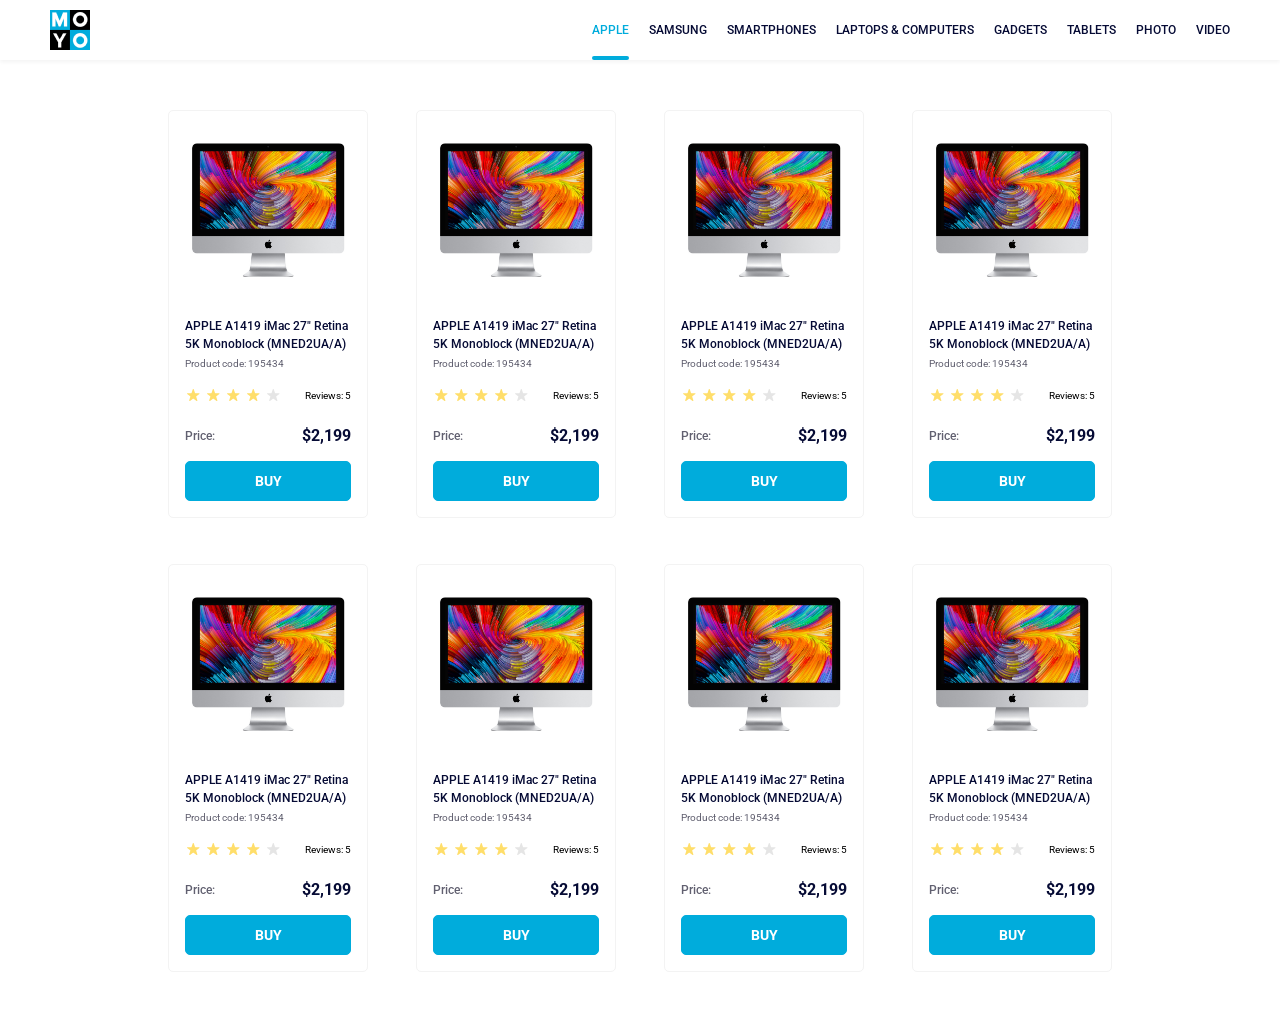
<file: index.html>
<!doctype html><html lang="en"><head><meta charset="utf-8"><meta name="viewport" content="width=device-width, initial-scale=1.0"><title>Catalog</title><link rel="preconnect" href="https://fonts.gstatic.com"><link href="https://fonts.googleapis.com/css2?family=Roboto:wght@400;500;700&display=swap" rel="stylesheet"><link rel="stylesheet" href="index.b489d7f9.css"></head><body> <header class="header"> <a href="#"> <img src="logo.eddae0ff.png" alt="Moyo company logo" class="logo"> </a> <nav class="nav"> <ul class="nav__list"> <li class="nav__item"> <a href="#" class="is-active nav__link"> Apple </a> </li> <li class="nav__item"> <a href="#" class="nav__link"> Samsung </a> </li> <li class="nav__item"> <a href="#" class="nav__link"> Smartphones </a> </li> <li class="nav__item"> <a href="#" data-qa="nav-hover" class="nav__link"> Laptops & Computers </a> </li> <li class="nav__item"> <a href="#" class="nav__link"> Gadgets </a> </li> <li class="nav__item"> <a href="#" class="nav__link"> Tablets </a> </li> <li class="nav__item"> <a href="#" class="nav__link"> Photo </a> </li> <li class="nav__item"> <a href="#" class="nav__link"> Video </a> </li> </ul> </nav> </header> <main class="container"> <div class="card" data-qa="card"> <div class="card__photo"></div> <h3 class="card__title"> APPLE A1419 iMac 27" Retina 5K Monoblock (MNED2UA/A) </h3> <p class="card__product-code">Product code: 195434</p> <div class="card__mark"> <div class="stars stars--4"> <div class="stars__star"></div> <div class="stars__star"></div> <div class="stars__star"></div> <div class="stars__star"></div> <div class="stars__star"></div> </div> <p class="card__review-count">Reviews: 5</p> </div> <div class="card__price"> <p class="card__price-title">Price:</p> <p class="card__price-count">$2,199</p> </div> <a href="#" data-qa="card-hover" class="card__buy"> Buy </a> </div> <div class="card"> <div class="card__photo"></div> <h3 class="card__title"> APPLE A1419 iMac 27" Retina 5K Monoblock (MNED2UA/A) </h3> <p class="card__product-code">Product code: 195434</p> <div class="card__mark"> <div class="stars stars--4"> <div class="stars__star"></div> <div class="stars__star"></div> <div class="stars__star"></div> <div class="stars__star"></div> <div class="stars__star"></div> </div> <p class="card__review-count">Reviews: 5</p> </div> <div class="card__price"> <p class="card__price-title">Price:</p> <p class="card__price-count">$2,199</p> </div> <a href="#" class="card__buy"> Buy </a> </div> <div class="card"> <div class="card__photo"></div> <h3 class="card__title"> APPLE A1419 iMac 27" Retina 5K Monoblock (MNED2UA/A) </h3> <p class="card__product-code">Product code: 195434</p> <div class="card__mark"> <div class="stars stars--4"> <div class="stars__star"></div> <div class="stars__star"></div> <div class="stars__star"></div> <div class="stars__star"></div> <div class="stars__star"></div> </div> <p class="card__review-count">Reviews: 5</p> </div> <div class="card__price"> <p class="card__price-title">Price:</p> <p class="card__price-count">$2,199</p> </div> <a href="#" class="card__buy"> Buy </a> </div> <div class="card"> <div class="card__photo"></div> <h3 class="card__title"> APPLE A1419 iMac 27" Retina 5K Monoblock (MNED2UA/A) </h3> <p class="card__product-code">Product code: 195434</p> <div class="card__mark"> <div class="stars stars--4"> <div class="stars__star"></div> <div class="stars__star"></div> <div class="stars__star"></div> <div class="stars__star"></div> <div class="stars__star"></div> </div> <p class="card__review-count">Reviews: 5</p> </div> <div class="card__price"> <p class="card__price-title">Price:</p> <p class="card__price-count">$2,199</p> </div> <a href="#" class="card__buy"> Buy </a> </div> <div class="card"> <div class="card__photo"></div> <h3 class="card__title"> APPLE A1419 iMac 27" Retina 5K Monoblock (MNED2UA/A) </h3> <p class="card__product-code">Product code: 195434</p> <div class="card__mark"> <div class="stars stars--4"> <div class="stars__star"></div> <div class="stars__star"></div> <div class="stars__star"></div> <div class="stars__star"></div> <div class="stars__star"></div> </div> <p class="card__review-count">Reviews: 5</p> </div> <div class="card__price"> <p class="card__price-title">Price:</p> <p class="card__price-count">$2,199</p> </div> <a href="#" class="card__buy"> Buy </a> </div> <div class="card"> <div class="card__photo"></div> <h3 class="card__title"> APPLE A1419 iMac 27" Retina 5K Monoblock (MNED2UA/A) </h3> <p class="card__product-code">Product code: 195434</p> <div class="card__mark"> <div class="stars stars--4"> <div class="stars__star"></div> <div class="stars__star"></div> <div class="stars__star"></div> <div class="stars__star"></div> <div class="stars__star"></div> </div> <p class="card__review-count">Reviews: 5</p> </div> <div class="card__price"> <p class="card__price-title">Price:</p> <p class="card__price-count">$2,199</p> </div> <a href="#" class="card__buy"> Buy </a> </div> <div class="card"> <div class="card__photo"></div> <h3 class="card__title"> APPLE A1419 iMac 27" Retina 5K Monoblock (MNED2UA/A) </h3> <p class="card__product-code">Product code: 195434</p> <div class="card__mark"> <div class="stars stars--4"> <div class="stars__star"></div> <div class="stars__star"></div> <div class="stars__star"></div> <div class="stars__star"></div> <div class="stars__star"></div> </div> <p class="card__review-count">Reviews: 5</p> </div> <div class="card__price"> <p class="card__price-title">Price:</p> <p class="card__price-count">$2,199</p> </div> <a href="#" class="card__buy"> Buy </a> </div> <div class="card"> <div class="card__photo"></div> <h3 class="card__title"> APPLE A1419 iMac 27" Retina 5K Monoblock (MNED2UA/A) </h3> <p class="card__product-code">Product code: 195434</p> <div class="card__mark"> <div class="stars stars--4"> <div class="stars__star"></div> <div class="stars__star"></div> <div class="stars__star"></div> <div class="stars__star"></div> <div class="stars__star"></div> </div> <p class="card__review-count">Reviews: 5</p> </div> <div class="card__price"> <p class="card__price-title">Price:</p> <p class="card__price-count">$2,199</p> </div> <a href="#" class="card__buy"> Buy </a> </div> </main> </body></html>
</file>
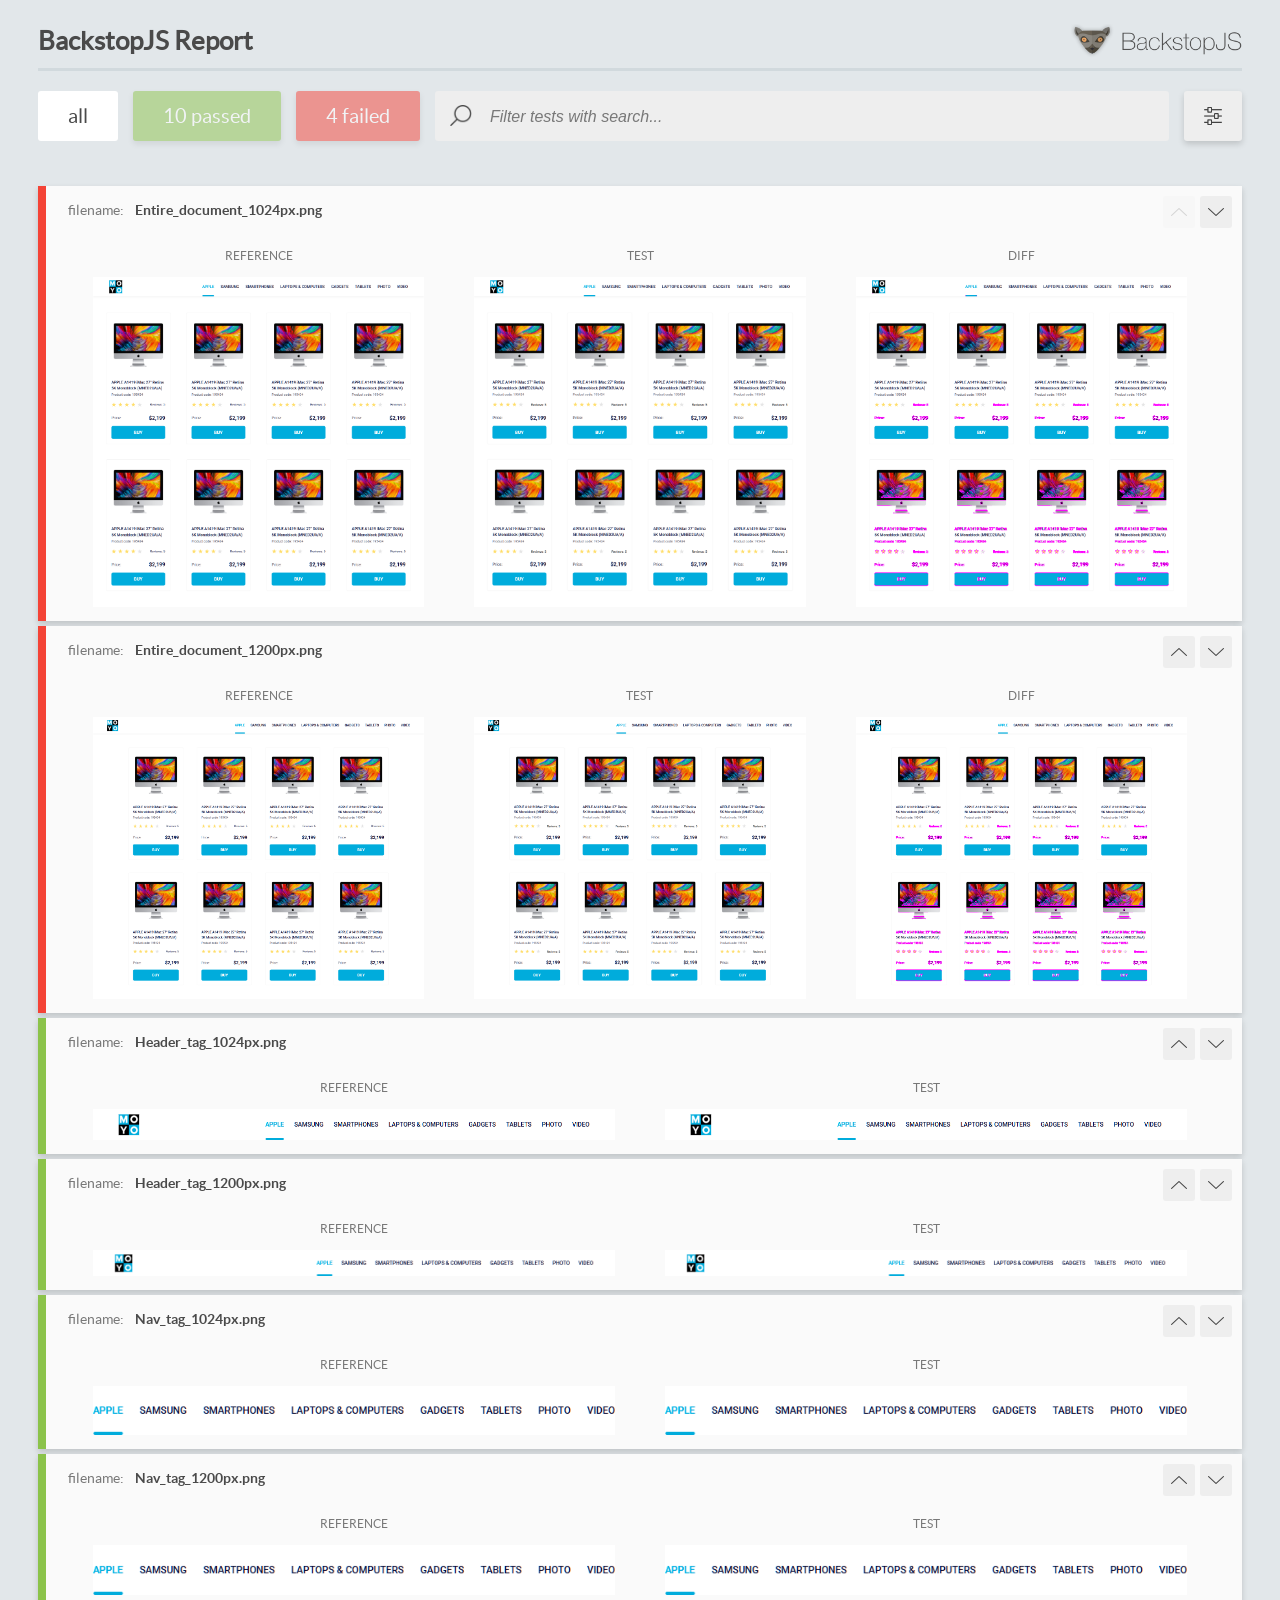
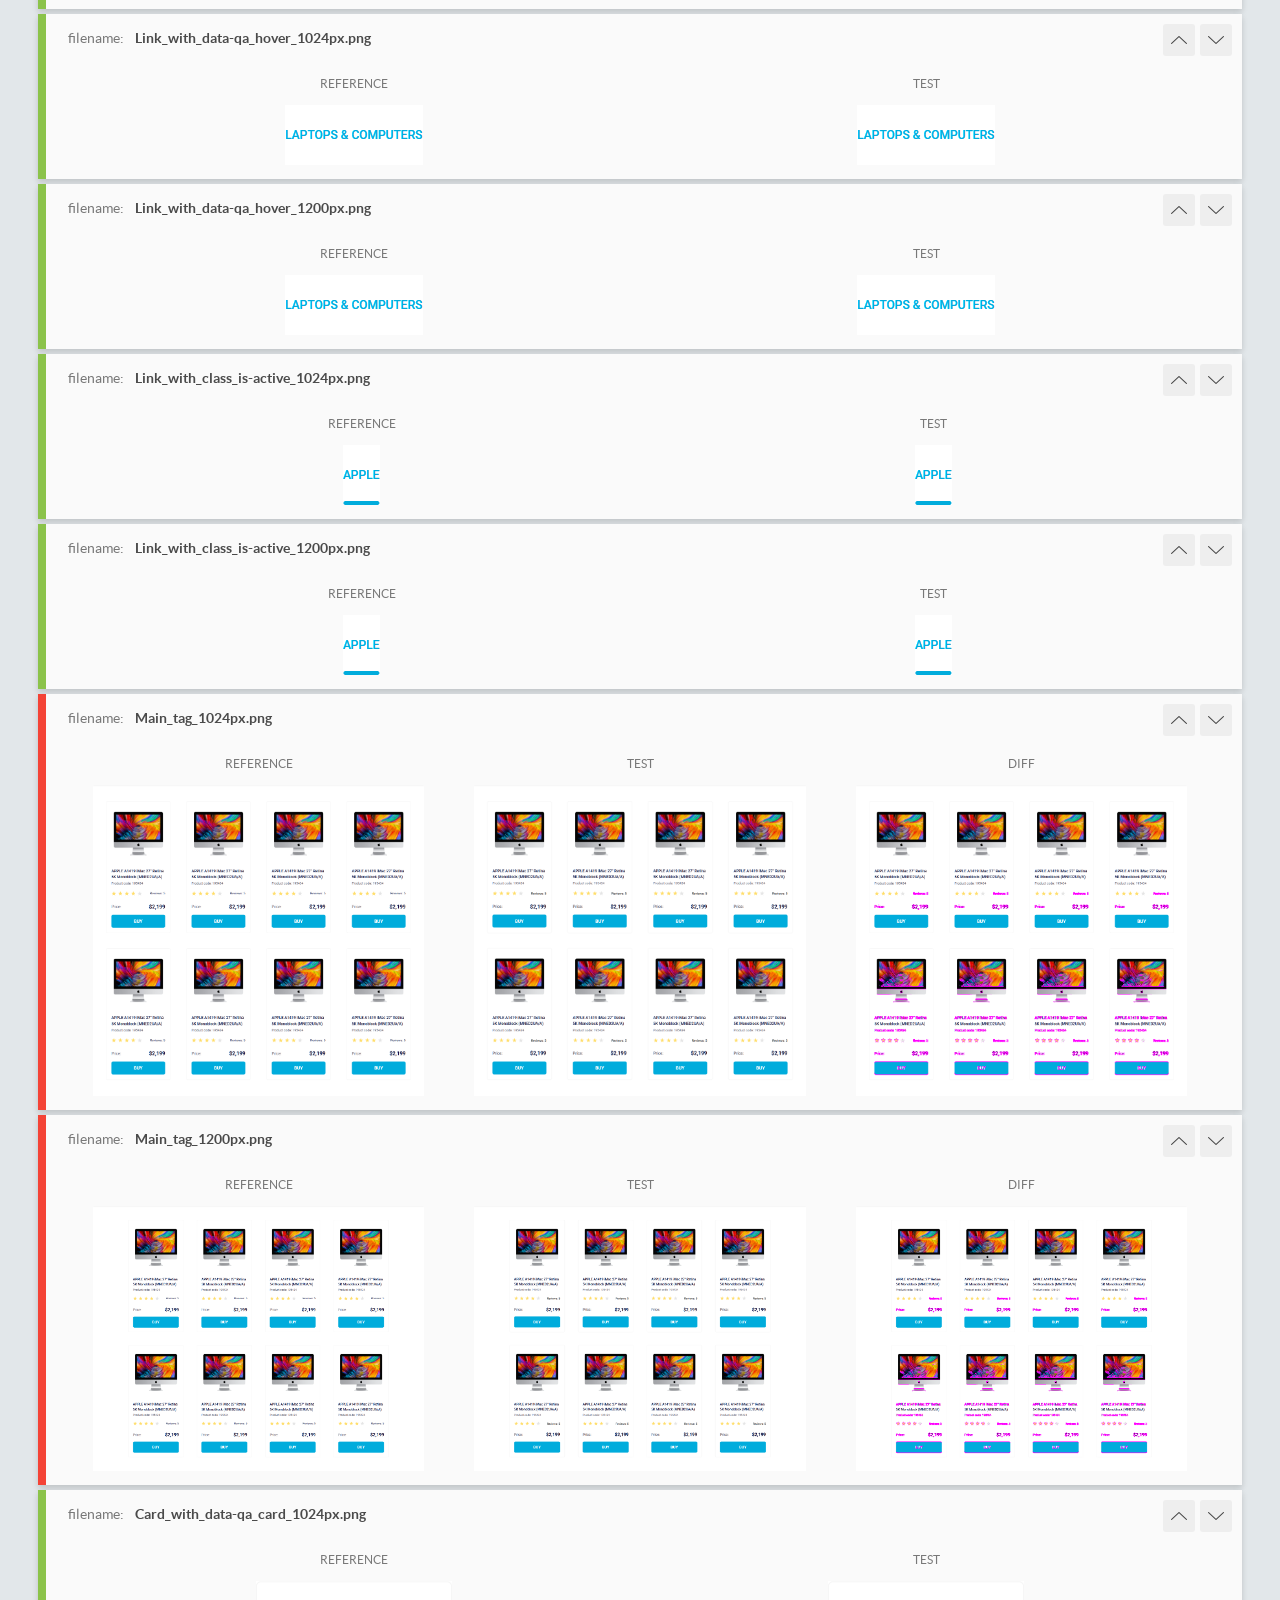
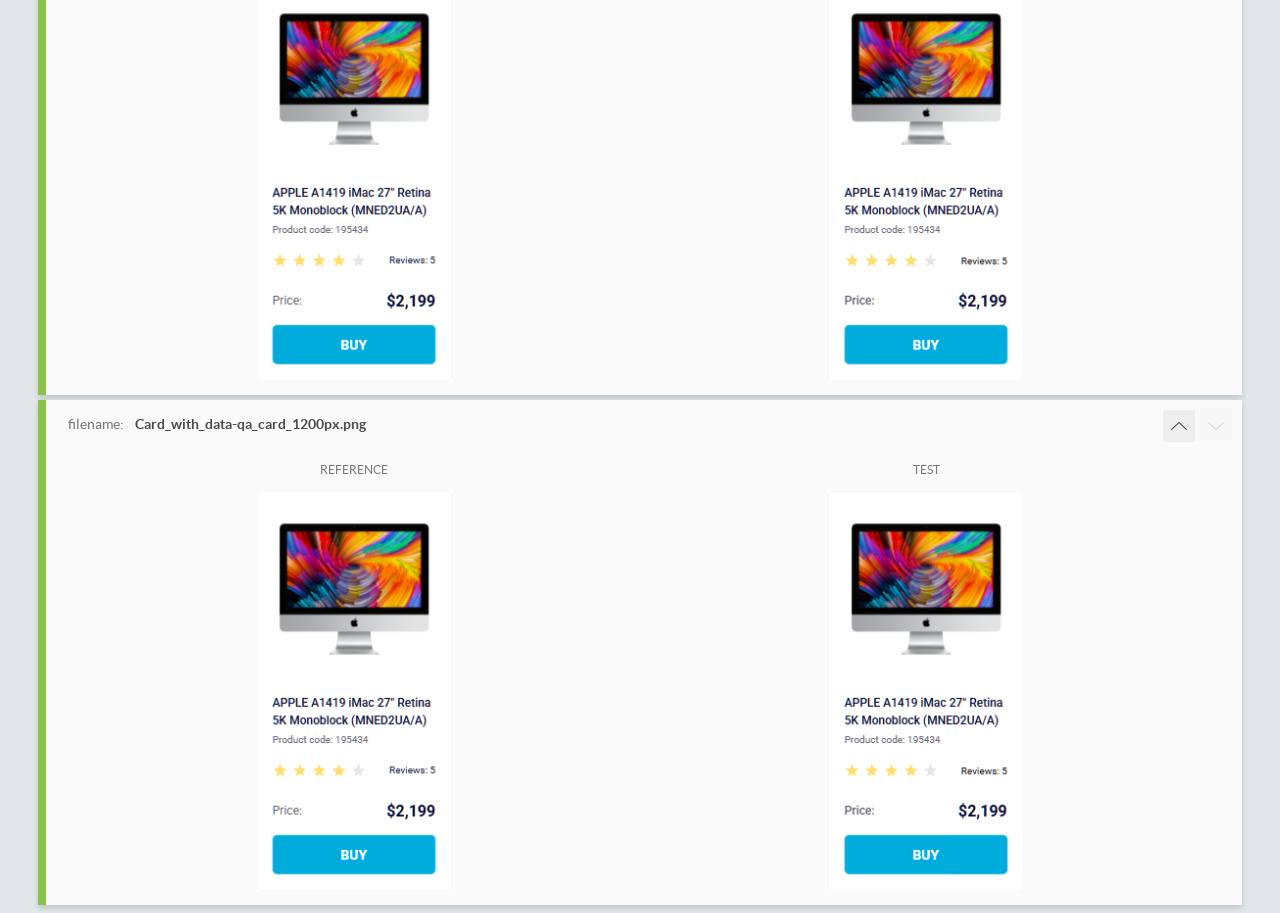
<file: report/html_report/index.html>
<!DOCTYPE html>
<html>
  <head>
    <meta charset="utf-8">
    <!-- Disable Cache -->
    <meta http-equiv="Cache-Control" content="no-cache, no-store, must-revalidate">
    <meta http-equiv="Pragma" content="no-cache">
    <meta http-equiv="Expires" content="0">

    <title>BackstopJS Report</title>

    <style>
      @font-face {
          font-family: 'latoregular';
          src: url('./assets/fonts/lato-regular-webfont.woff2') format('woff2'),
              url('./assets/fonts/lato-regular-webfont.woff') format('woff');
          font-weight: 400;
          font-style: normal;
      }
      @font-face {
          font-family: 'latobold';
          src: url('./assets/fonts/lato-bold-webfont.woff2') format('woff2'),
              url('./assets/fonts/lato-bold-webfont.woff') format('woff');
          font-weight: 700;
          font-style: normal;
      }

      .ReactModal__Body--open {
          overflow: hidden;
      }
      .ReactModal__Body--open .header {
        display: none;
      }

    </style>
  </head>
  <body style="background-color: #E2E7EA">
    <div id="root">

    </div>
    <script>
      function report (report) { // eslint-disable-line no-unused-vars
        window.tests = report;
      }
    </script>
    <script src="config.js"></script>
    <script src="index_bundle.js"></script>
  </body>
</html>
</file>
<file: index.b489d7f9.css>
.container{box-sizing:border-box;grid-template-columns:repeat(1,200px);justify-content:center;gap:46px 48px;padding:50px 40px;display:grid}@media (width>=488px){.container{grid-template-columns:repeat(2,200px)}}@media (width>=768px){.container{grid-template-columns:repeat(3,200px)}}@media (width>=1024px){.container{grid-template-columns:repeat(4,200px)}}.stars{display:flex}.stars__star{background-image:url(star.822d561e.svg);background-position:50%;background-repeat:no-repeat;width:16px;height:16px}.stars__star:not(:last-child){margin-right:4px}.stars--1 .stars__star:nth-child(-n+1),.stars--2 .stars__star:nth-child(-n+2),.stars--3 .stars__star:nth-child(-n+3),.stars--4 .stars__star:nth-child(-n+4),.stars--5 .stars__star:nth-child(-n+5){background-image:url(star-active.edda4c43.svg)}.card{box-sizing:border-box;background-color:#fff;border:1px solid #f3f3f3;border-radius:5px;flex-shrink:0;width:200px;height:408px;max-height:408px;transition:transform .3s}.card__photo{box-sizing:border-box;background-image:url(imac.202c52ff.jpeg);background-position:50%;background-repeat:no-repeat;background-size:100% 100%;width:160px;height:134px;margin:32px auto 40px}.card__title{letter-spacing:0;color:#060b35;width:166px;margin:0 auto 4px 16px;font-family:Roboto,sans-serif;font-size:12px;font-weight:500;line-height:18px}.card__product-code{letter-spacing:0;color:#616070;width:166px;margin-top:0;margin-bottom:16px;margin-left:16px;font-size:10px;font-weight:400;line-height:14px}.card__mark{justify-content:space-between;align-items:center;width:166px;height:16px;margin:16px auto 24px;display:flex}.card__review-count{letter-spacing:0;text-align:right;align-self:flex-end;margin:0;font-size:10px;font-weight:400;line-height:14px}.card__price{justify-content:space-between;align-items:center;width:166px;height:18px;margin:16px;display:flex}.card__price-title{color:#616070;letter-spacing:0;font-family:Roboto,sans-serif;font-size:12px;line-height:18px}.card__price-count{color:#060b35;letter-spacing:0;text-align:right;font-family:Roboto,sans-serif;font-size:16px;font-weight:700;line-height:18px}.card__buy{box-sizing:border-box;letter-spacing:0;text-align:center;color:#fff;text-transform:uppercase;background-color:#00acdc;border:1px solid #00acdc;border-radius:5px;justify-content:center;align-items:center;width:166px;height:40px;margin:16px auto;font-family:Roboto,sans-serif;font-size:14px;font-weight:700;line-height:16px;text-decoration:none;transition:all .3s;display:flex}.card__buy:hover{color:#00acdc;background-color:#fff;border:1px solid #00acdc}.card:hover{transform:scale(1.2)}.card:hover .card__title{color:#34568b}body{margin:0;padding:0;font-family:Roboto,sans-serif;font-size:12px;font-style:normal;font-weight:500}.logo{width:40px;height:40px;margin:0;padding:0;display:block}.header{justify-content:space-between;align-items:center;margin:0;padding:0 50px;display:flex;box-shadow:0 2px 4px #0000000d}.nav__list{margin:0;padding:0;list-style:none;display:flex}.nav__item:not(:last-child){margin-right:20px}.nav__link{color:#060b35;text-transform:uppercase;justify-content:center;align-items:center;height:60px;font-size:12px;text-decoration:none;transition:color .3s;display:flex;position:relative}.is-active,.nav__link:hover{color:#00acdc}.is-active:after{content:"";background-color:#00acdc;border-radius:8px;width:100%;height:4px;display:block;position:absolute;bottom:0}
/*# sourceMappingURL=index.b489d7f9.css.map */
</file>
